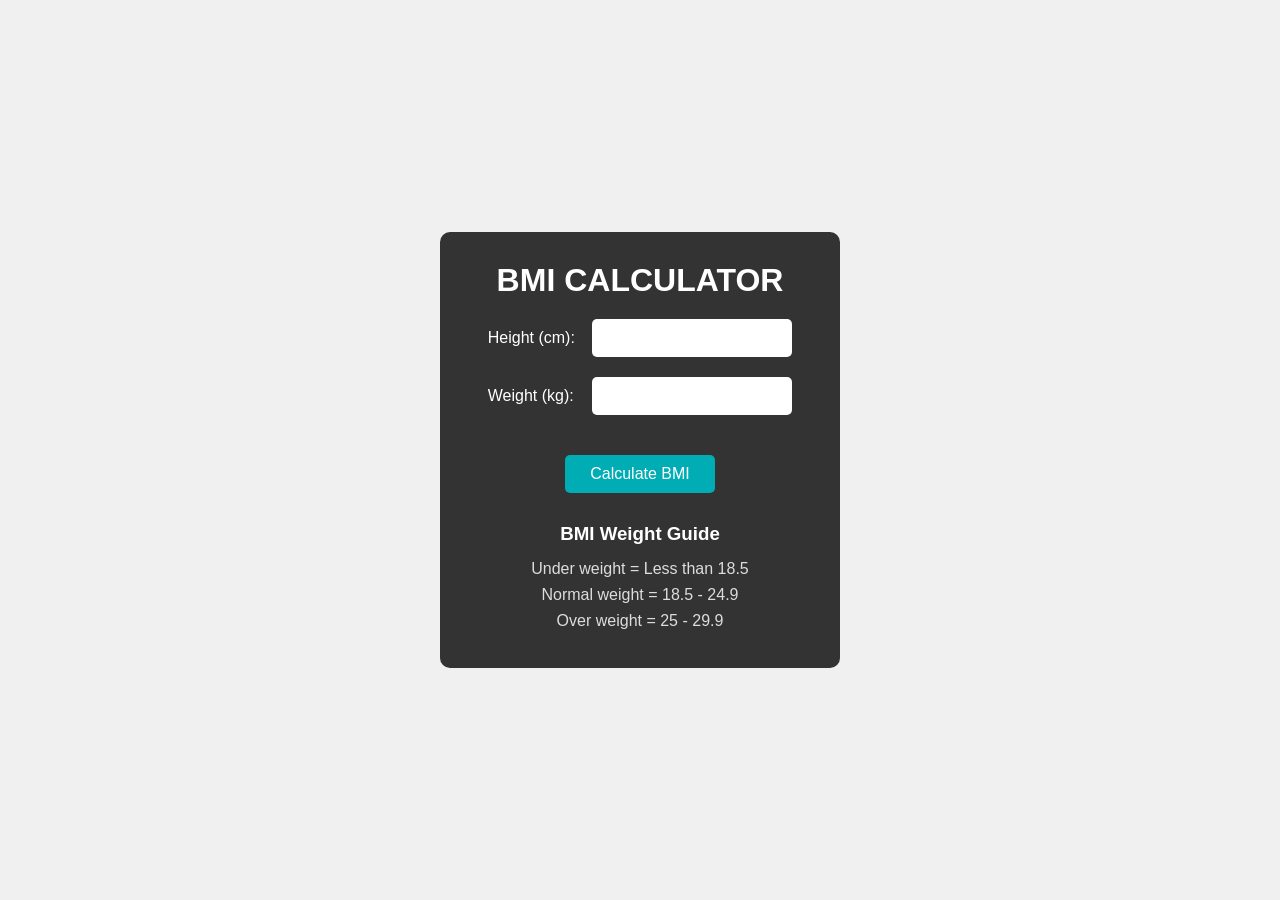
<file: bmiCalcuator/index.html>
<!DOCTYPE html>
<html lang="en">
<head>
    <meta charset="UTF-8">
    <meta name="viewport" content="width=device-width, initial-scale=1.0">
    <title>BMI CALCULATOR</title>
    <link rel="stylesheet" href="style.css">
</head>
<body>
    <div class="container">
        <h1>BMI CALCULATOR</h1>

        <form id="bmiform">
            <p>
                <label for="height">Height (cm):</label>
                <input type="text" id="height">
            </p>

            <p>
                <label for="weight">Weight (kg):</label>
                <input type="text" id="weight">
            </p>

            <button type="submit">Calculate BMI</button>
            <div id="results"></div>
            
            <div id="weight-guide">
                <h3>BMI Weight Guide</h3>
                <p>Under weight = Less than 18.5</p>
                <p>Normal weight = 18.5 - 24.9</p>
                <p>Over weight = 25 - 29.9</p>
            </div>
        </form>
    </div>
    <script src="script.js"></script>
</body>
</html>
</file>
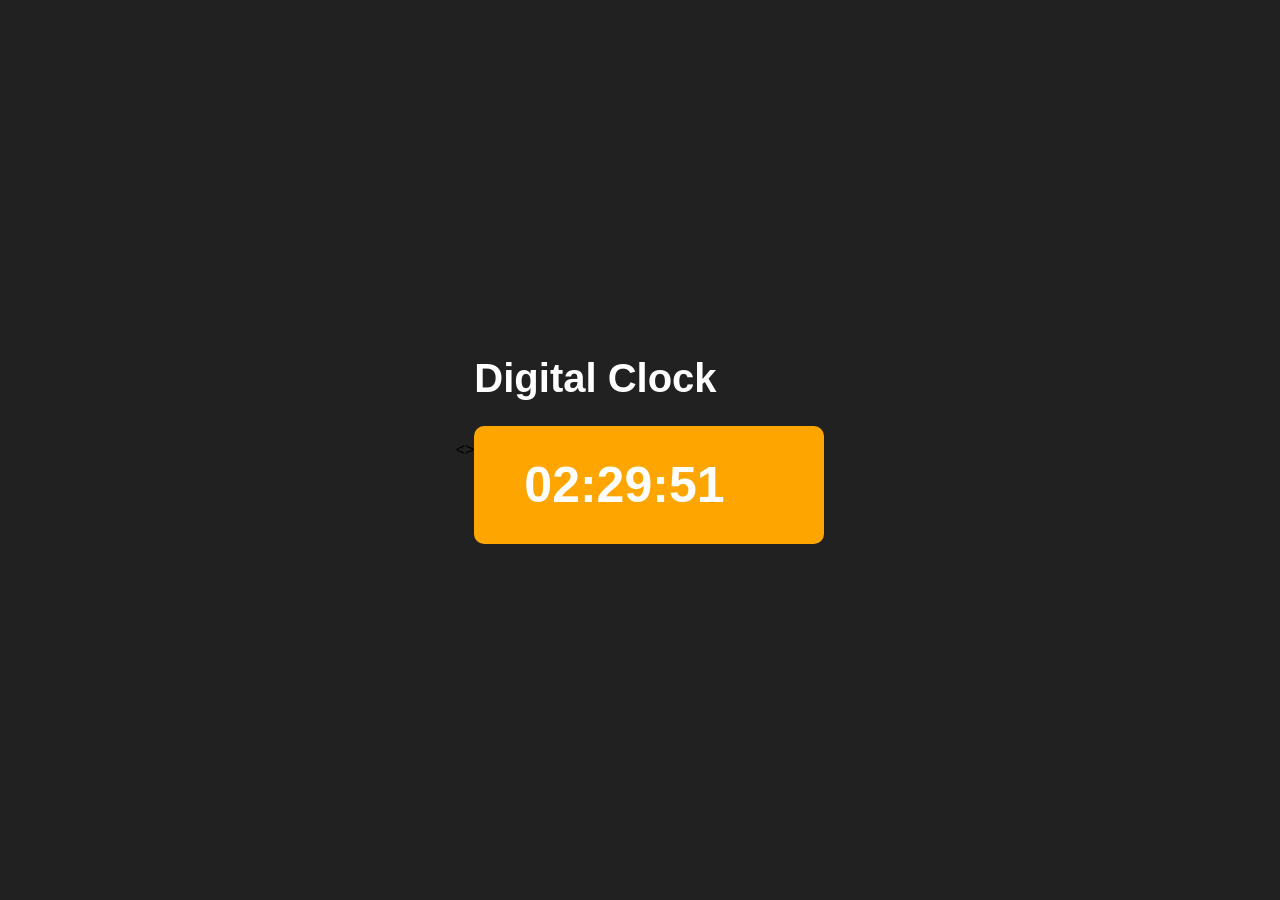
<file: digitalClock/index.html>
<!DOCTYPE html>
<html lang="en">
<head>
    <meta charset="UTF-8">
    <meta name="viewport" content="width=device-width, initial-scale=1.0">
    <title>Digital Clock</title>
    <link rel="stylesheet" href="style.css">
</head>
<>
    <dv container>
        <h1>Digital Clock</h1>
        <div id="clock"></div>
        </dv>
        <script src="script.js"></script>
</body>
</html>
</file>
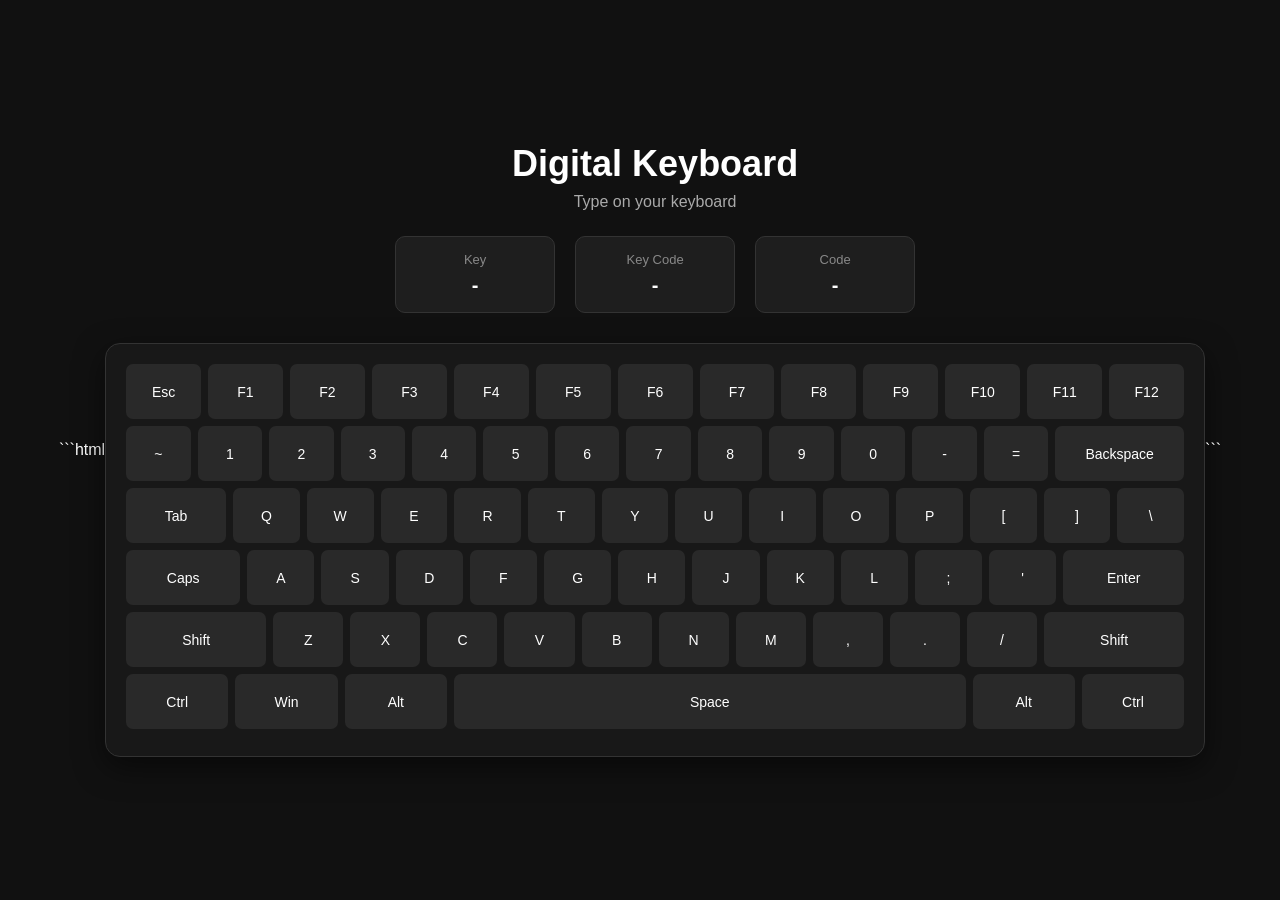
<file: digitalKeyBoard/index.html>
```html
<!DOCTYPE html>
<html lang="en">

<head>
    <meta charset="UTF-8">
    <meta name="viewport" content="width=device-width, initial-scale=1.0">

    <title>Digital KeyBoard</title>

    <link rel="stylesheet" href="style.css">
</head>

<body>

    <div class="container">

        <h1>Digital Keyboard</h1>
        <p class="subtitle">Type on your keyboard</p>

        <!-- Information about the pressed key -->
        <div class="key-info">

            <div>
                <span>Key</span>
                <strong id="keyName">-</strong>
            </div>

            <div>
                <span>Key Code</span>
                <strong id="keyCode">-</strong>
            </div>

            <div>
                <span>Code</span>
                <strong id="code">-</strong>
            </div>

        </div>


        <!-- Digital Keyboard -->
        <div class="keyboard">

            <!-- ROW 1 : Function Keys -->
            <div class="row">

                <button data-key="Escape">Esc</button>

                <button data-key="F1">F1</button>
                <button data-key="F2">F2</button>
                <button data-key="F3">F3</button>
                <button data-key="F4">F4</button>

                <button data-key="F5">F5</button>
                <button data-key="F6">F6</button>
                <button data-key="F7">F7</button>
                <button data-key="F8">F8</button>

                <button data-key="F9">F9</button>
                <button data-key="F10">F10</button>
                <button data-key="F11">F11</button>
                <button data-key="F12">F12</button>

            </div>


            <!-- ROW 2 : Numbers -->
            <div class="row">

                <button data-key="Backquote">~</button>

                <button data-key="Digit1">1</button>
                <button data-key="Digit2">2</button>
                <button data-key="Digit3">3</button>
                <button data-key="Digit4">4</button>
                <button data-key="Digit5">5</button>
                <button data-key="Digit6">6</button>
                <button data-key="Digit7">7</button>
                <button data-key="Digit8">8</button>
                <button data-key="Digit9">9</button>
                <button data-key="Digit0">0</button>

                <button data-key="Minus">-</button>
                <button data-key="Equal">=</button>

                <button data-key="Backspace" class="wide">
                    Backspace
                </button>

            </div>


            <!-- ROW 3 : QWERTY -->
            <div class="row">

                <button data-key="Tab" class="tab">
                    Tab
                </button>

                <button data-key="KeyQ">Q</button>
                <button data-key="KeyW">W</button>
                <button data-key="KeyE">E</button>
                <button data-key="KeyR">R</button>
                <button data-key="KeyT">T</button>
                <button data-key="KeyY">Y</button>
                <button data-key="KeyU">U</button>
                <button data-key="KeyI">I</button>
                <button data-key="KeyO">O</button>
                <button data-key="KeyP">P</button>

                <button data-key="BracketLeft">[</button>
                <button data-key="BracketRight">]</button>
                <button data-key="Backslash">\</button>

            </div>


            <!-- ROW 4 : ASDF -->
            <div class="row">

                <button data-key="CapsLock" class="caps">
                    Caps
                </button>

                <button data-key="KeyA">A</button>
                <button data-key="KeyS">S</button>
                <button data-key="KeyD">D</button>
                <button data-key="KeyF">F</button>
                <button data-key="KeyG">G</button>
                <button data-key="KeyH">H</button>
                <button data-key="KeyJ">J</button>
                <button data-key="KeyK">K</button>
                <button data-key="KeyL">L</button>

                <button data-key="Semicolon">;</button>
                <button data-key="Quote">'</button>

                <button data-key="Enter" class="enter">
                    Enter
                </button>

            </div>


            <!-- ROW 5 : ZXCV -->
            <div class="row">

                <button data-key="ShiftLeft" class="shift">
                    Shift
                </button>

                <button data-key="KeyZ">Z</button>
                <button data-key="KeyX">X</button>
                <button data-key="KeyC">C</button>
                <button data-key="KeyV">V</button>
                <button data-key="KeyB">B</button>
                <button data-key="KeyN">N</button>
                <button data-key="KeyM">M</button>

                <button data-key="Comma">,</button>
                <button data-key="Period">.</button>
                <button data-key="Slash">/</button>

                <button data-key="ShiftRight" class="shift">
                    Shift
                </button>

            </div>


            <!-- ROW 6 : Bottom Row -->
            <div class="row">

                <button data-key="ControlLeft">
                    Ctrl
                </button>

                <button data-key="MetaLeft">
                    Win
                </button>

                <button data-key="AltLeft">
                    Alt
                </button>

                <button data-key="Space" class="space">
                    Space
                </button>

                <button data-key="AltRight">
                    Alt
                </button>

                <button data-key="ControlRight">
                    Ctrl
                </button>

            </div>

        </div>

    </div>


    <!-- JavaScript -->
    <script src="script.js"></script>

</body>

</html>
```
</file>
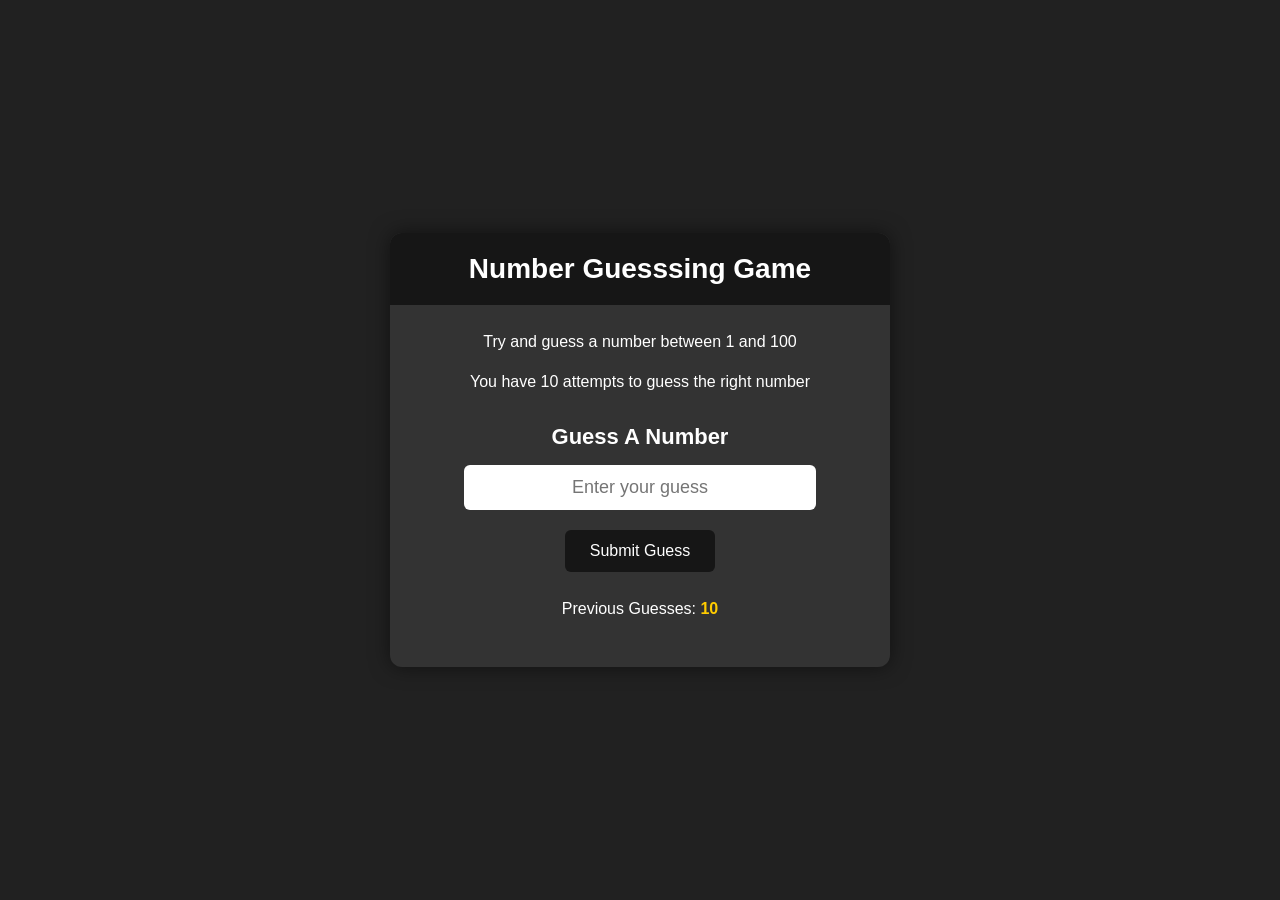
<file: NumberGuessingGame/index.html>
<!DOCTYPE html>
<html lang="en">
<head>
    <meta charset="UTF-8">
    <meta name="viewport" content="width=device-width, initial-scale=1.0">
    <title>Number Guesssing Game</title>
    <link rel="stylesheet" href="style.css">
</head>
<body>
    <div id="wrapper">
        <h1>Number Guesssing Game</h1>
        <p>
            Try and guess a number between 1 and 100
        </p>
        <p>
            You have 10 attempts to guess the right number
        </p>
        <form class="form">
            <label for="guessField" id="guess">
                Guess A Number
            </label>

            <input
                type="text"
                id="guessField"
                class="guessField"
                placeholder="Enter your guess"
            >

            <input
                type="submit"
                id="subt"
                value="Submit Guess"
                class="guessSubmit"
            >
        </form>

        <div class="resultParas">
            <p>
                Previous Guesses:
                <span class="lastResult">10</span>
            </p>
            <p class="lowOrHi"></p>
        </div>
    </div>
    <script src="script.js"></script>
</body>
</html>
</file>
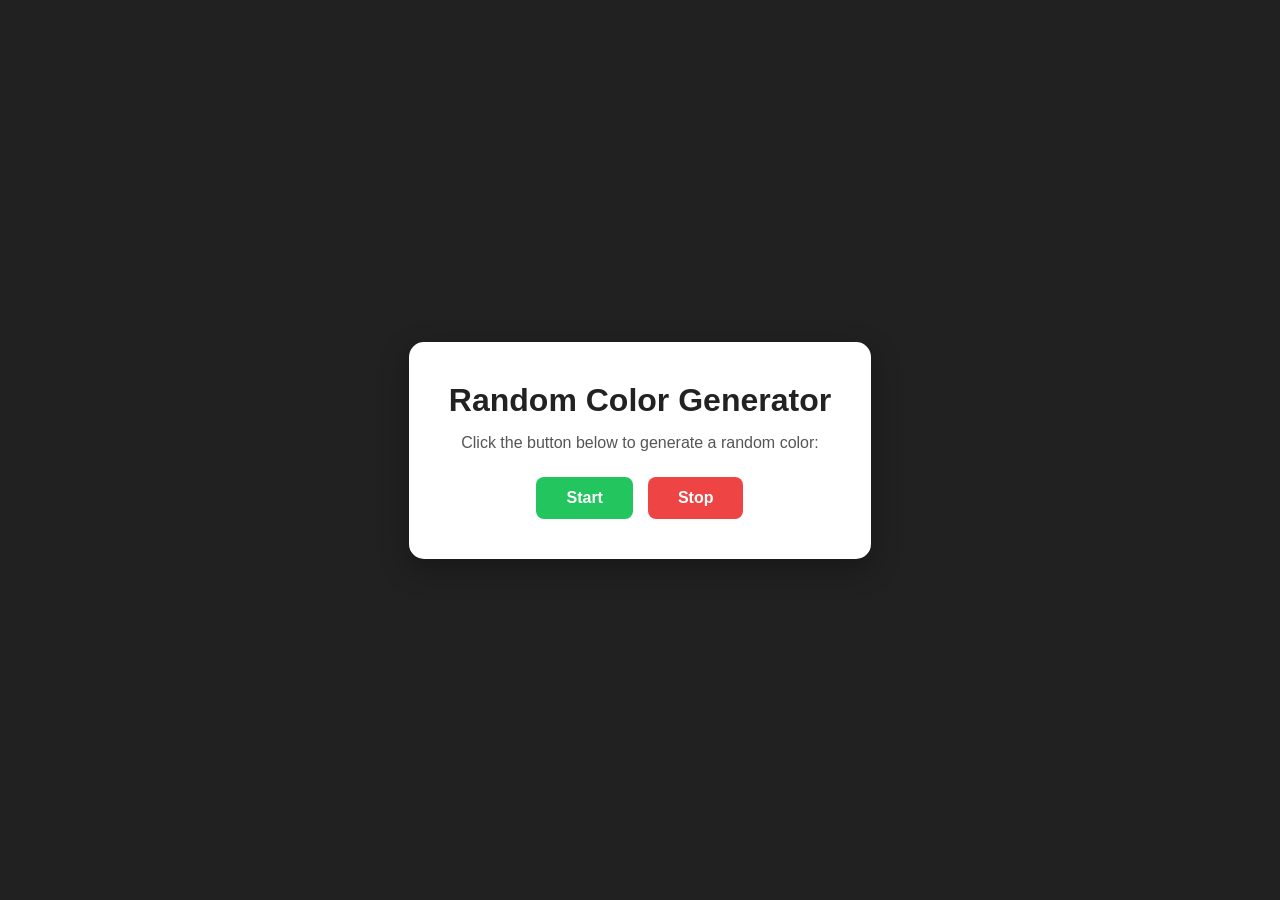
<file: randomColorGenerator/index.html>
<!DOCTYPE html>
<html lang="en">
<head>
    <meta charset="UTF-8">
    <meta name="viewport" content="width=device-width, initial-scale=1.0">
    <title>Random Color Generator</title>
    <link rel="stylesheet" href="style.css">
</head>
<body>
    <div class="container">
        <h1>Random Color Generator</h1>
        <p>Click the button below to generate a random color:</p>

        <div class="buttons">
            <button id="start">Start</button>
            <button id="stop">Stop</button>
        </div>
    </div>
    <script src="script.js"></script>
</body>
</html>
</file>
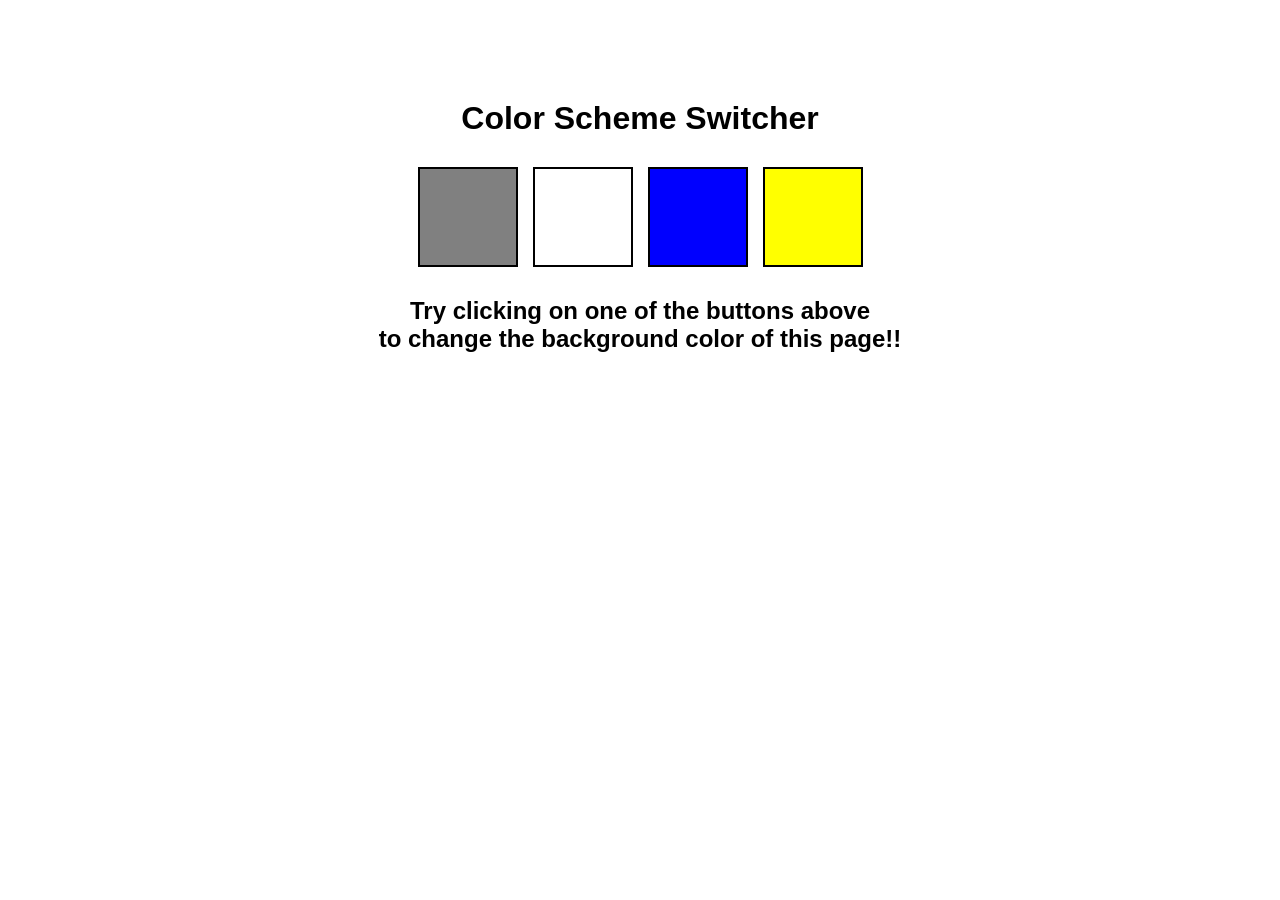
<file: indexOne.html>
<!DOCTYPE html>
<html lang="en">
<head>
    <meta charset="UTF-8">
    <meta name="viewport" content="width=device-width, initial-scale=1.0">
    <title>Color Scheme Switcher</title>
    <link rel="stylesheet" href="style.css">
</head>

<body>
    <h1>Color Scheme Switcher</h1>


    <div class="buttons">
        <span class="button" id="grey"></span>
        <span class="button" id="white"></span>
        <span class="button" id="blue"></span>
        <span class="button" id="yellow"></span>
    </div>

    <h2>
        Try clicking on one of the buttons above
        <br>
        to change the background color of this page!!
    </h2>
    <script src="script.js"></script>
</body>
</html>
</file>
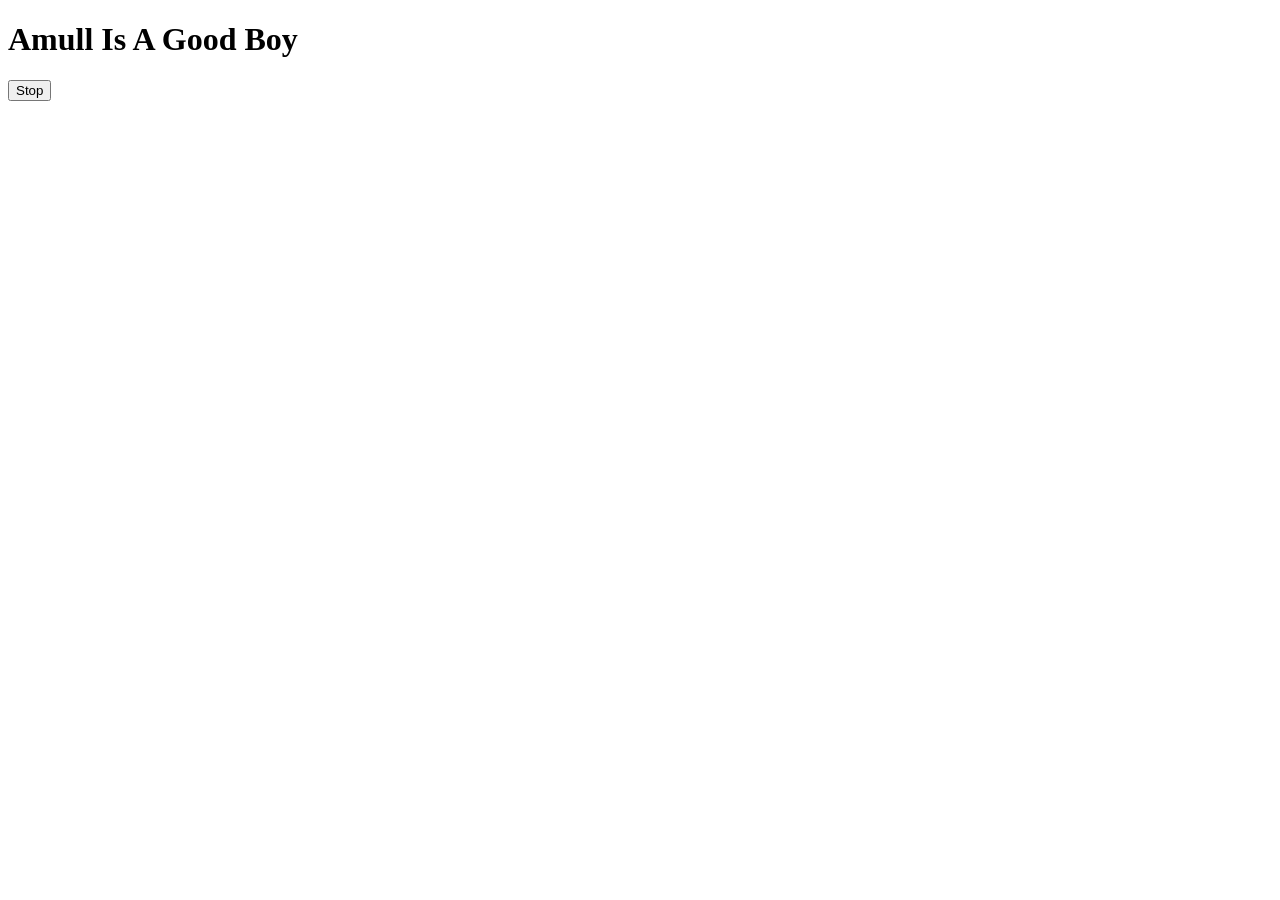
<file: events/two.html>
<!DOCTYPE html>
<html lang="en">
<head>
    <meta charset="UTF-8">
    <meta name="viewport" content="width=device-width, initial-scale=1.0">
    <title>Document</title>
</head>
<body>
    <h1>Amull Is A Good Boy</h1>
    <button id="stop">Stop</button>

    
</body>
<script>
    const sayHiSwayam = function() {
        console.log("Hi Swayam");
    }

    const changeText = function() {
        document.querySelector('h1').innerHTML = "Amull Is A Good Boy And He Is A Good Programmer";
    }
    const changeMe = setTimeout(changeText, 5000);

    document.querySelector('#stop').addEventListener('click',function() {
        clearTimeout(changeMe);
        console.log("Timeout Cleared");
    })

</script>
</html>
</file>
<file: bmiCalcuator/style.css>
*{
    margin: 0;
    padding: 0;
    box-sizing: border-box;
}

body{
    font-family: Arial, sans-serif;
    background-color: #f0f0f0;
    color: white;

    display: flex;
    justify-content: center;
    align-items: center;

    min-height: 100vh;
}

.container{
    width: 400px;
    padding: 30px;

    background-color: #333;
    border-radius: 10px;

    text-align: center;
}

h1{
    margin-bottom: 20px;
}

form p{
    margin-bottom: 20px;
}

label{
    display: inline-block;
    width: 100px;
    text-align: left;
}

input{
    width: 200px;
    padding: 10px;
    border: none;
    border-radius: 5px;

    font-size: 16px;
}

input:focus{
    outline: 2px solid #00adb5;
}

button{
    width: 150px;
    padding: 10px;

    margin-top: 20px;

    background-color: #00adb5;
    color: white;

    border: none;
    border-radius: 5px;

    font-size: 16px;
    cursor: pointer;
}

button:hover{
    background-color: #008f95;
}

#results {
    margin-top: 20px;
    font-size: 25px;
    font-weight: bold;
}

#weight-guide {
    margin-top: 30px;
}

#weight-guide h3{
    margin-bottom: 15px;
}

#weight-guide p{
    margin: 8px 0;
    color: #ddd;
}
</file>
<file: digitalClock/style.css>
* {
    margin: 0;
    padding: 0;
    box-sizing: border-box;
}

body {
    height: 100vh;
    display: flex;
    justify-content: center;
    align-items: center;
    background-color: #212121;
    font-family: Arial, sans-serif;
}

.container {
    text-align: center;
}

h1 {
    color: white;
    margin-bottom: 25px;
    font-size: 40px;
}

#clock {
    background-color: orange;
    color: white;
    padding: 30px 50px;
    border-radius: 10px;
    font-size: 50px;
    font-weight: bold;
    min-width: 350px;
}
</file>
<file: digitalKeyBoard/style.css>
* {
    margin: 0;
    padding: 0;
    box-sizing: border-box;
}

body {
    min-height: 100vh;
    background: #111;
    color: white;
    font-family: Arial, sans-serif;

    display: flex;
    justify-content: center;
    align-items: center;

    padding: 30px;
}

.container {
    width: 100%;
    max-width: 1100px;
    text-align: center;
}

h1 {
    font-size: 36px;
    margin-bottom: 8px;
}

.subtitle {
    color: #aaa;
    margin-bottom: 25px;
}

/* ---------------- KEY INFORMATION ---------------- */

.key-info {
    display: flex;
    justify-content: center;
    gap: 20px;

    margin-bottom: 30px;
}

.key-info div {
    background: #1e1e1e;
    border: 1px solid #333;

    padding: 15px 30px;

    min-width: 160px;

    border-radius: 10px;
}

.key-info span {
    display: block;
    color: #888;
    font-size: 13px;
    margin-bottom: 7px;
}

.key-info strong {
    font-size: 20px;
}

/* ---------------- KEYBOARD ---------------- */

.keyboard {
    background: #181818;

    padding: 20px;

    border-radius: 15px;

    border: 1px solid #333;

    box-shadow: 0 10px 30px rgba(0, 0, 0, 0.5);
}

.row {
    display: flex;
    gap: 7px;

    margin-bottom: 7px;
}

/* Individual keys */

button {
    flex: 1;

    min-width: 50px;
    height: 55px;

    border: none;
    border-radius: 7px;

    background: #292929;
    color: white;

    font-size: 14px;

    cursor: pointer;

    transition: 0.1s;
}

/* Hover */

button:hover {
    background: #3a3a3a;
}

/* Key that is currently pressed */

button.active {
    background: #ffffff;
    color: #111;

    transform: translateY(3px);

    box-shadow: 0 0 15px rgba(255, 255, 255, 0.5);
}

/* Special keys */

.wide {
    flex: 2;
}

.tab {
    flex: 1.5;
}

.caps {
    flex: 1.7;
}

.enter {
    flex: 1.8;
}

.shift {
    flex: 2;
}

.space {
    flex: 5;
}
/* Responsive */
@media (max-width: 800px) {

    body {
        padding: 15px;
    }
    .keyboard {
        overflow-x: auto;
    }
    button {
        min-width: 45px;
        height: 50px;
    }
    .key-info {
        flex-wrap: wrap;
    }
}
</file>
<file: NumberGuessingGame/style.css>
* {
    box-sizing: border-box;
}

body {
    margin: 0;
    padding: 0;
    background-color: #212121;
    color: white;
    font-family: Arial, sans-serif;

    display: flex;
    justify-content: center;
    align-items: center;

    min-height: 100vh;
}

#wrapper {
    width: 90%;
    max-width: 500px;
    background-color: #333;
    padding: 30px;
    border-radius: 12px;
    text-align: center;

    box-shadow: 0 0 20px rgba(0, 0, 0, 0.5);
}

h1 {
    background-color: #161616;
    margin: -30px -30px 25px;
    padding: 20px;
    border-radius: 12px 12px 0 0;

    font-size: 28px;
}

p {
    font-size: 16px;
    line-height: 1.5;
}

#guess {
    display: block;
    margin-top: 30px;
    margin-bottom: 15px;

    font-size: 22px;
    font-weight: bold;
}

#guessField {
    width: 80%;
    padding: 12px;
    border: none;
    border-radius: 6px;

    font-size: 18px;
    text-align: center;

    outline: none;
}

.guessSubmit {
    display: block;

    margin: 20px auto;
    padding: 12px 25px;

    background-color: #161616;
    color: white;

    border: none;
    border-radius: 6px;

    font-size: 16px;
    cursor: pointer;
}

.guessSubmit:hover {
    background-color: #555;
}

.resultParas {
    margin-top: 25px;
}

.guesses {
    font-weight: bold;
    color: #00ff99;
}

.lastResult {
    font-weight: bold;
    color: #ffcc00;
}

.lowOrHi h2 {
    margin-top: 20px;
    font-size: 20px;
}

.button {
    margin-top: 20px;
}

#newGame {
    display: inline-block;

    padding: 12px 20px;

    background-color: #161616;
    color: white;

    border-radius: 6px;
    cursor: pointer;

    font-size: 18px;
}

#newGame:hover {
    background-color: #555;
}
</file>
<file: randomColorGenerator/style.css>
* {
    margin: 0;
    padding: 0;
    box-sizing: border-box;
}

body {
    min-height: 100vh;
    display: flex;
    justify-content: center;
    align-items: center;
    font-family: Arial, sans-serif;
    background-color: #212121;
    transition: background-color 0.3s ease;
}

.container {
    background-color: white;
    padding: 40px;
    border-radius: 15px;
    text-align: center;
    box-shadow: 0 10px 30px rgba(0, 0, 0, 0.3);
}

h1 {
    margin-bottom: 15px;
    color: #222;
}

p {
    color: #555;
    margin-bottom: 25px;
}

.buttons {
    display: flex;
    justify-content: center;
    gap: 15px;
}

button {
    padding: 12px 30px;
    border: none;
    border-radius: 8px;
    font-size: 16px;
    font-weight: bold;
    cursor: pointer;
    color: white;
}

#start {
    background-color: #22c55e;
}

#stop {
    background-color: #ef4444;
}

button:hover {
    opacity: 0.85;
    transform: scale(1.03);
}
</file>
<file: style.css>
*{
    margin: 0;
    padding: 0;
    box-sizing: border-box;
}

body {
    font-family: Arial, sans-serif;
    text-align: center;
    padding-top: 100px;
}

h1{
    margin-bottom: 30px;
}

.buttons{
    display: flex;
    justify-content: center;
    gap: 15px;
}

.button{
    width: 100px;
    height: 100px;
    display: inline-block;
    border: 2px solid black;
    cursor: pointer;
}

#grey{
    background-color: grey;
}
#white{
    background-color: white;
}
#blue{
    background-color: blue;
}
#yellow{
    background-color: yellow;
}

h2 {
    margin-top: 30px;
    font-size: 24px;
}
</file>
